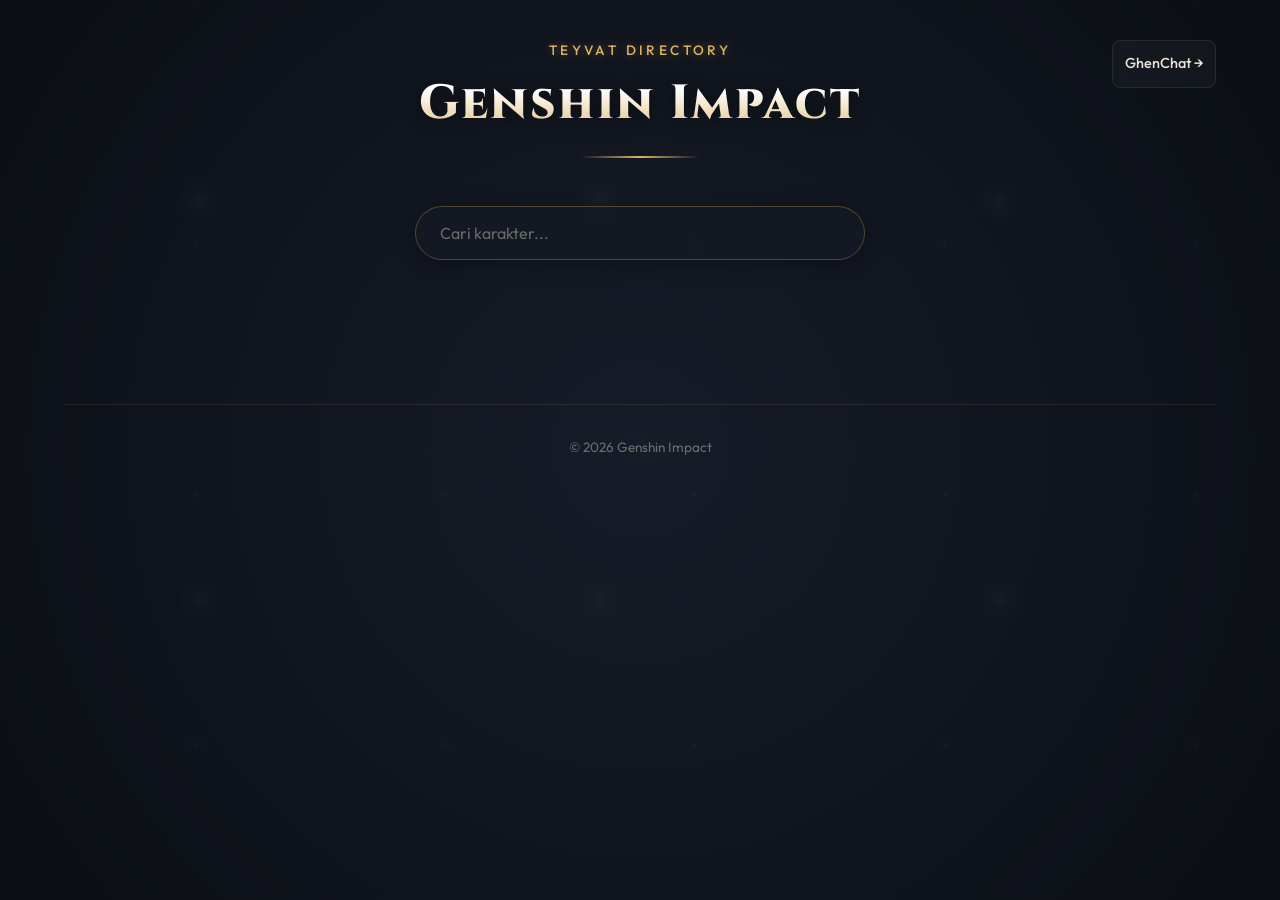
<file: page/index.html>
<!DOCTYPE html>
<html lang="en">
<head>
    <meta charset="UTF-8">
    <meta name="viewport" content="width=device-width, initial-scale=1.0">
    <title>Genshin Impact Database</title>
    <link rel="preconnect" href="https://fonts.googleapis.com">
    <link rel="preconnect" href="https://fonts.gstatic.com" crossorigin>
    <link href="https://fonts.googleapis.com/css2?family=Cinzel:wght@500;700;800&family=Outfit:wght@300;400;500;600;700&display=swap" rel="stylesheet">
    <link rel="stylesheet" href="../sytle/style.css">
</head>
<body>
    <div class="stars-overlay"></div>
    <div class="container">
        <header>
            <div class="logo-area">
                <span class="subtitle">Teyvat Directory</span>
                <h1>Genshin Impact</h1>
                <div class="divider"></div>
            </div>
            <div class="search-wrapper">
                <input type="text" id="search-input" placeholder="Cari karakter...">
            </div>
            <div class="chat-bot">
                <a href="chatbot.html" class="menu-btn">GhenChat →</a>
            </div>
        </header>

        <main>
            <ul id="list-karakter" class="character-grid"></ul>
        </main>

        <footer>
            <p>&copy; 2026 Genshin Impact</p>
        </footer>
    </div>
    <script src="../js/data.js"></script>
</body>
</html>
</file>
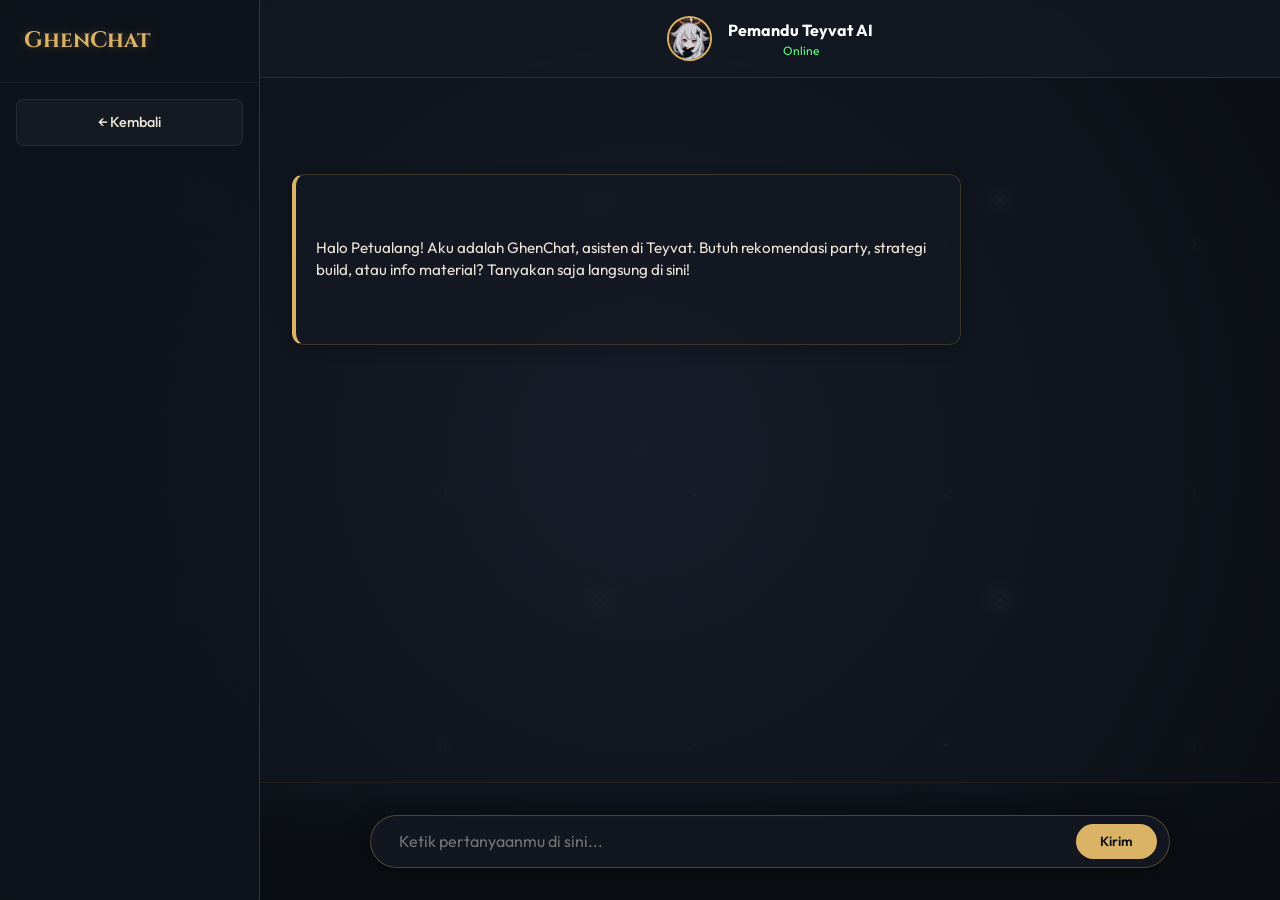
<file: page/chatbot.html>
<!DOCTYPE html>
<html lang="en">
<head>
    <meta charset="UTF-8">
    <meta name="viewport" content="width=device-width, initial-scale=1.0">
    <title>GhenChat - Teyvat AI Guide</title>
    <link rel="preconnect" href="https://fonts.googleapis.com">
    <link rel="preconnect" href="https://fonts.gstatic.com" crossorigin>
    <link href="https://fonts.googleapis.com/css2?family=Cinzel:wght@500;700;800&family=Outfit:wght@300;400;500;600;700&display=swap" rel="stylesheet">
    <link rel="stylesheet" href="../sytle/chatbot.css">
    <link rel="stylesheet" href="../sytle/style.css">
</head>
<body>
    <div class="stars-overlay"></div>
    <div class="chat-page-container">
        <aside class="chat-sidebar">
            <div class="sidebar-header">
                <h2>GhenChat</h2>
            </div>
            <div class="sidebar-menu">
                <a href="index.html" class="menu-btn">← Kembali</a>
            </div>
        </aside>

        <main class="chat-main-area">
            <header class="chat-main-header">
                <div class="bot-info">
                    <img src="../assets/gambar_paimon.jpg" alt="Paimon Bot">
                    <div>
                        <h3>Pemandu Teyvat AI</h3>
                        <span>Online</span>
                    </div>
                </div>
            </header>

            <div class="chat-room" id="chat-room">
                <div class="msg-box bot">
                    <p>Halo Petualang! Aku adalah GhenChat, asisten di Teyvat. Butuh rekomendasi party, strategi build, atau info material? Tanyakan saja langsung di sini!</p>
                </div>
            </div>

            <footer class="chat-input-area">
                <div class="input-wrapper">
                    <input type="text" id="user-input" placeholder="Ketik pertanyaanmu di sini...">
                    <button id="send-btn">Kirim</button>
                </div>
            </footer>
        </main>
    </div>
    <script src="../js/chat.js"></script>
</body>
</html>
</file>
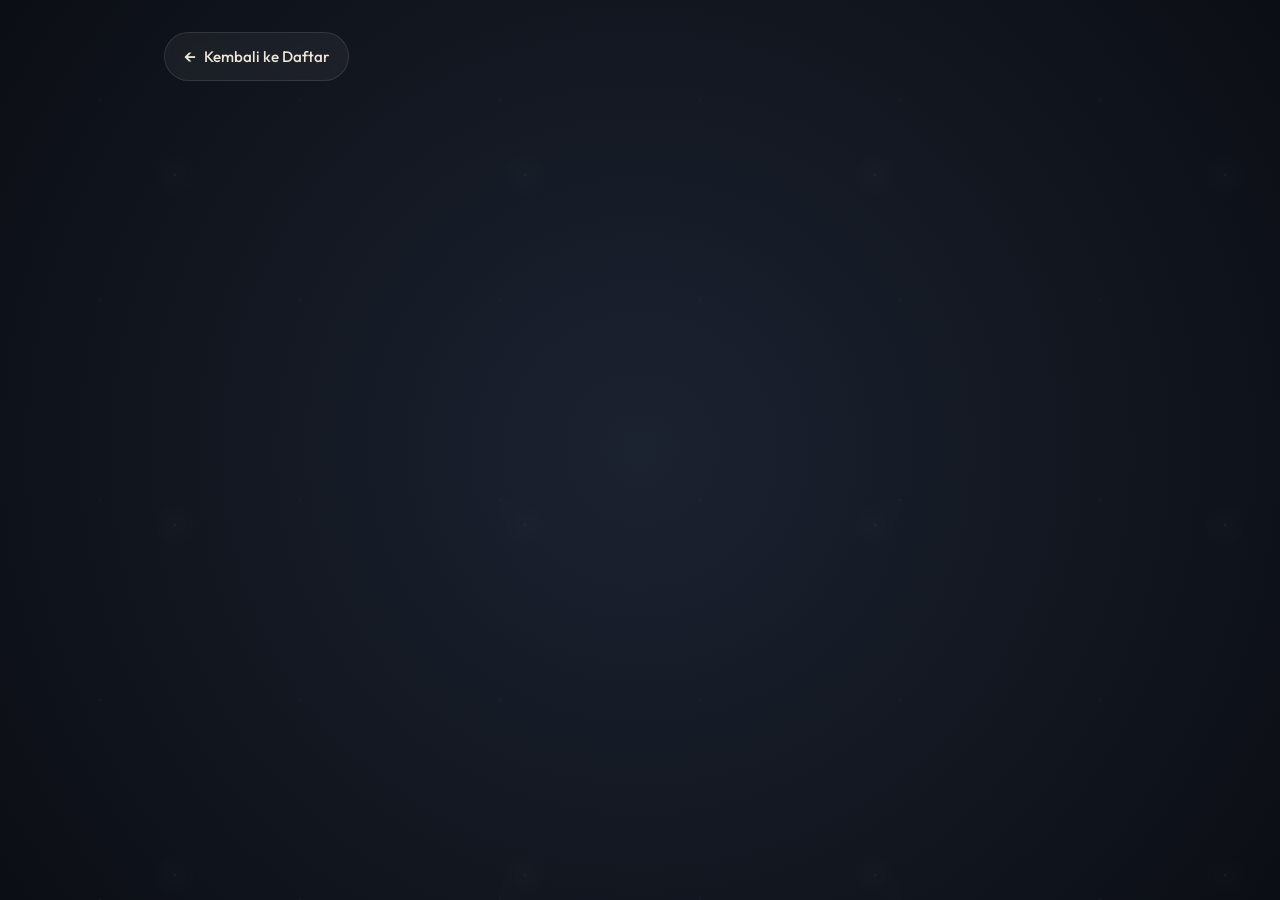
<file: page/detailChar.html>
<!DOCTYPE html>
<html lang="en">
<head>
    <meta charset="UTF-8">
    <meta name="viewport" content="width=device-width, initial-scale=1.0">
    <title>Detail Character - Genshin Impact</title>
    <link rel="preconnect" href="https://fonts.googleapis.com">
    <link rel="preconnect" href="https://fonts.gstatic.com" crossorigin>
    <link href="https://fonts.googleapis.com/css2?family=Cinzel:wght@500;700;800&family=Outfit:wght@300;400;500;600;700&display=swap" rel="stylesheet">
    <link rel="stylesheet" href="../sytle/detail.css">
</head>
<body>
    <div class="stars-overlay"></div>
    <div class="container">
        <header class="detail-header">
            <a href="index.html" class="back-btn">
                <span class="arrow">←</span> Kembali ke Daftar
            </a>
        </header>
        <main class="detail-card">
            <div id="detail"></div>
        </main>
    </div>
    <script src="../js/detail.js"></script>
</body>
</html>
</file>
<file: sytle/style.css>
* {
    box-sizing: border-box;
    margin: 0;
    padding: 0;
}

body {
    background: radial-gradient(circle at center, #161c28 0%, #0b0e14 100%);
    color: #ece5d8;
    font-family: 'Outfit', sans-serif;
    min-height: 100vh;
    position: relative;
    overflow-x: hidden;
    line-height: 1.5;
}

.stars-overlay {
    position: fixed;
    top: 0;
    left: 0;
    width: 100%;
    height: 100%;
    background-image: 
        radial-gradient(#ffffff, rgba(255,255,255,.2) 1.5px, transparent 30px),
        radial-gradient(#ffffff, rgba(255,255,255,.1) 1px, transparent 20px);
    background-size: 400px 400px, 250px 250px;
    background-position: 0 0, 70px 120px;
    opacity: 0.12;
    z-index: 1;
    pointer-events: none;
    animation: starsMove 150s linear infinite;
}

@keyframes starsMove {
    from { background-position: 0 0, 70px 120px; }
    to { background-position: 400px 400px, 320px 370px; }
}

.container {
    max-width: 1200px;
    margin: 0 auto;
    padding: 2.5rem 1.5rem;
    position: relative;
    z-index: 2;
}

header {
    display: flex;
    flex-direction: column;
    align-items: center;
    text-align: center;
    margin-bottom: 4rem;
}

.logo-area {
    margin-bottom: 2rem;
    position: relative;
}

.logo-area .subtitle {
    font-family: 'Outfit', sans-serif;
    text-transform: uppercase;
    letter-spacing: 0.25em;
    font-size: 0.85rem;
    color: #dbb366;
    font-weight: 500;
    margin-bottom: 0.5rem;
    display: block;
    text-shadow: 0 0 10px rgba(219, 179, 102, 0.4);
}

.logo-area h1 {
    font-family: 'Cinzel', serif;
    font-size: 3rem;
    font-weight: 800;
    letter-spacing: 0.05em;
    background: linear-gradient(180deg, #ffffff 30%, #dbb366 100%);
    -webkit-background-clip: text;
    -webkit-text-fill-color: transparent;
    filter: drop-shadow(0 2px 8px rgba(0,0,0,0.5));
}

.logo-area .divider {
    width: 120px;
    height: 2px;
    background: linear-gradient(90deg, transparent, #dbb366 50%, transparent);
    margin: 1rem auto 0;
}

.search-wrapper {
    position: relative;
    width: 100%;
    max-width: 450px;
    margin-top: 1rem;
}

.search-wrapper input {
    width: 100%;
    padding: 1rem 1.5rem;
    padding-right: 3rem;
    font-family: 'Outfit', sans-serif;
    font-size: 1rem;
    background: rgba(21, 26, 36, 0.7);
    border: 1px solid rgba(219, 179, 102, 0.3);
    border-radius: 50px;
    color: #ece5d8;
    outline: none;
    transition: all 0.3s cubic-bezier(0.25, 0.8, 0.25, 1);
    backdrop-filter: blur(8px);
    box-shadow: 0 4px 20px rgba(0, 0, 0, 0.3);
}

.search-wrapper input:focus {
    border-color: #dbb366;
    box-shadow: 0 0 15px rgba(219, 179, 102, 0.4), 0 4px 20px rgba(0, 0, 0, 0.4);
    background: rgba(21, 26, 36, 0.9);
}

.search-wrapper input::placeholder {
    color: rgba(236, 229, 216, 0.4);
}

.chat-bot {
position: absolute;
top: 2.5rem;
right: 1.5rem;
z-index: 10;
display: flex;
}

a {
    text-decoration: none;
    font-size: 20px;
}

.menu-btn {
    display: block;
    text-align: center;
    color: #ece5d8;
    text-decoration: none;
    padding: 0.75rem;
    background: rgba(255, 255, 255, 0.03);
    border: 1px solid rgba(255, 255, 255, 0.08);
    border-radius: 8px;
    font-size: 0.9rem;
    font-weight: 500;
    transition: all 0.3s ease;
}

.menu-btn:hover {
    background: rgba(219, 179, 102, 0.15);
    border-color: #dbb366;
    color: #dbb366;
}

/* .search-wrapper .search-icon {
    position: absolute;
    right: 1.25rem;
    top: 50%;
    transform: translateY(-50%);
    font-size: 1.2rem;
    color: rgba(219, 179, 102, 0.6);
    pointer-events: none;
    transition: color 0.3s;
}

.search-wrapper input:focus + .search-icon {
    color: #dbb366;
} */

.character-grid {
    display: grid;
    grid-template-columns: repeat(auto-fill, minmax(160px, 1fr));
    gap: 1.5rem;
    list-style: none;
    padding: 0;
    margin-bottom: 5rem;
}

.char-card-item {
    position: relative;
    background: linear-gradient(135deg, #1d2433 0%, #151a24 100%);
    border: 1px solid rgba(219, 179, 102, 0.15);
    border-radius: 12px;
    overflow: hidden;
    transition: all 0.4s cubic-bezier(0.165, 0.84, 0.44, 1);
    cursor: pointer;
    animation: fadeInUp 0.5s ease-out both;
    box-shadow: 0 6px 16px rgba(0, 0, 0, 0.25);
}

.char-card-item:nth-child(even) {
    animation-delay: 0.05s;
}
.char-card-item:nth-child(3n) {
    animation-delay: 0.1s;
}

@keyframes fadeInUp {
    from {
        opacity: 0;
        transform: translateY(20px);
    }
    to {
        opacity: 1;
        transform: translateY(0);
    }
}

.char-card-item.hidden {
    display: none;
}

.char-card-item a {
    display: flex;
    flex-direction: column;
    align-items: center;
    text-decoration: none;
    padding: 1.25rem;
    height: 100%;
    color: inherit;
    position: relative;
    z-index: 2;
}

.card-glow {
    position: absolute;
    top: 0;
    left: 0;
    width: 100%;
    height: 100%;
    background: radial-gradient(circle at 50% -20%, rgba(219, 179, 102, 0.15), transparent 70%);
    opacity: 0;
    transition: opacity 0.4s ease;
    z-index: 1;
}

.avatar-container {
    width: 100px;
    height: 100px;
    border-radius: 50%;
    background: radial-gradient(circle, rgba(31, 38, 51, 0.8) 0%, rgba(21, 26, 36, 0.9) 100%);
    border: 2px solid rgba(219, 179, 102, 0.2);
    display: flex;
    align-items: center;
    justify-content: center;
    margin-bottom: 1rem;
    overflow: hidden;
    position: relative;
    box-shadow: inset 0 0 10px rgba(0,0,0,0.5);
    transition: all 0.4s cubic-bezier(0.165, 0.84, 0.44, 1);
}

.avatar-container img {
    width: 86%;
    height: 86%;
    object-fit: contain;
    transition: transform 0.4s cubic-bezier(0.165, 0.84, 0.44, 1);
}

.char-name {
    font-family: 'Outfit', sans-serif;
    font-size: 0.95rem;
    font-weight: 600;
    color: #ece5d8;
    text-align: center;
    letter-spacing: 0.02em;
    transition: color 0.3s ease;
    z-index: 2;
}

.char-card-item:hover {
    transform: translateY(-8px);
    border-color: rgba(219, 179, 102, 0.7);
    box-shadow: 0 12px 24px rgba(219, 179, 102, 0.15), 0 8px 16px rgba(0,0,0,0.4);
}

.char-card-item:hover .card-glow {
    opacity: 1;
}

.char-card-item:hover .avatar-container {
    border-color: #dbb366;
    box-shadow: 0 0 15px rgba(219, 179, 102, 0.3);
}

.char-card-item:hover .avatar-container img {
    transform: scale(1.1);
}

.char-card-item:hover .char-name {
    color: #dbb366;
    text-shadow: 0 0 8px rgba(219, 179, 102, 0.4);
}

footer {
    /* margin-top: 5rem; */
    /* margin-top: 50px; */
    text-align: center;
    padding-top: 2rem;
    border-top: 1px solid rgba(219, 179, 102, 0.1);
    color: rgba(236, 229, 216, 0.4);
    font-size: 0.85rem;
}

@media (max-width: 480px) {
    .character-grid {
        grid-template-columns: repeat(auto-fill, minmax(130px, 1fr));
        gap: 1rem;
    }
    
    .logo-area h1 {
        font-size: 2.2rem;
    }
    
    .avatar-container {
        width: 80px;
        height: 80px;
    }
}
</file>
<file: sytle/chatbot.css>
.bot-info img {
    width: 45px;
    height: 45px;
    border-radius: 50%;
    border: 2px solid #dbb366;
    background: rgba(255, 255, 255, 0.05);
    object-fit: cover; 
}

.chat-page-container {
    display: flex;
    width: 100vw;
    height: 100vh;
    position: fixed;
    top: 0;
    left: 0;
    z-index: 5;
}

.chat-sidebar {
    width: 260px;
    background: rgba(15, 20, 28, 0.9);
    border-right: 1px solid rgba(219, 179, 102, 0.2);
    display: flex;
    flex-direction: column;
    backdrop-filter: blur(10px);
}

.sidebar-header {
    padding: 1.5rem;
    border-bottom: 1px solid rgba(255, 255, 255, 0.05);
}

.sidebar-header h2 {
    font-family: 'Cinzel', serif;
    color: #dbb366;
    font-size: 1.4rem;
    text-shadow: 0 0 10px rgba(219, 179, 102, 0.3);
}

.sidebar-menu {
    padding: 1rem;
}

.menu-btn {
    display: block;
    text-align: center;
    color: #ece5d8;
    text-decoration: none;
    padding: 0.75rem;
    background: rgba(255, 255, 255, 0.03);
    border: 1px solid rgba(255, 255, 255, 0.08);
    border-radius: 8px;
    font-size: 0.9rem;
    font-weight: 500;
    transition: all 0.3s ease;
}

.menu-btn:hover {
    background: rgba(219, 179, 102, 0.15);
    border-color: #dbb366;
    color: #dbb366;
}

.chat-main-area {
    flex: 1;
    display: flex;
    flex-direction: column;
    background: transparent;
}

.chat-main-header {
    padding: 1rem 2rem;
    background: rgba(21, 26, 36, 0.7);
    border-bottom: 1px solid rgba(219, 179, 102, 0.15);
    backdrop-filter: blur(5px);
}

.bot-info {
    display: flex;
    align-items: center;
    gap: 1rem;
}

.bot-info img {
    width: 45px;
    height: 45px;
    border-radius: 50%;
    border: 2px solid #dbb366;
    background: rgba(255, 255, 255, 0.05);
}

.bot-info h3 {
    font-size: 1rem;
    color: #ffffff;
}

.bot-info span {
    font-size: 0.75rem;
    color: #62ff85;
    display: block;
}

.chat-room {
    flex: 1 1 0; 
    height: 100%; 
    padding: 2rem;
    overflow-y: auto;
    overflow-x: hidden; 
    display: flex;
    flex-direction: column;
    gap: 1.5rem;
}

.msg-box {
    max-width: 70%;
    padding: 1rem 1.25rem;
    border-radius: 12px;
    font-size: 0.95rem;
    line-height: 1.5;
    box-shadow: 0 4px 15px rgba(0,0,0,0.2);
    white-space: pre-wrap; 
    word-wrap: break-word;
}

.msg-box.bot {
    background: rgba(21, 26, 36, 0.65);
    border: 1px solid rgba(219, 179, 102, 0.2);
    color: #ece5d8;
    align-self: flex-start;
    border-left: 4px solid #dbb366;
}

.msg-box.user {
    background: rgba(219, 179, 102, 0.15);
    border: 1px solid rgba(219, 179, 102, 0.4);
    color: #ffffff;
    align-self: flex-end;
}

.chat-input-area {
    padding: 2rem;
    background: linear-gradient(180deg, transparent, rgba(11, 14, 20, 0.9) 50%);
}

.input-wrapper {
    max-width: 800px;
    margin: 0 auto;
    display: flex;
    gap: 1rem;
    background: rgba(21, 26, 36, 0.8);
    border: 1px solid rgba(219, 179, 102, 0.3);
    padding: 0.5rem 0.75rem;
    border-radius: 30px;
    box-shadow: 0 4px 25px rgba(0,0,0,0.4);
}

.input-wrapper input {
    flex: 1;
    background: transparent;
    border: none;
    outline: none;
    color: #ece5d8;
    font-family: 'Outfit', sans-serif;
    font-size: 1rem;
    padding-left: 1rem;
}

.input-wrapper button {
    background: #dbb366;
    color: #0b0e14;
    border: none;
    padding: 0.6rem 1.5rem;
    border-radius: 20px;
    font-family: 'Outfit', sans-serif;
    font-weight: 600;
    cursor: pointer;
    transition: background 0.2s ease;
}

.input-wrapper button:hover {
    background: #ffffff;
}

@media (max-width: 768px) {
    .chat-sidebar {
        display: none;
    }
    .msg-box {
        max-width: 85%;
    }
}

.msg-box p {
    margin: 0;
    padding: 0;
}
</file>
<file: sytle/detail.css>
* {
    box-sizing: border-box;
    margin: 0;
    padding: 0;
}

:root {
    --element-color: #dbb366;
    --element-color-rgb: 219, 179, 102;
    --element-bg: radial-gradient(circle at center, #1b2230 0%, #0b0e14 100%);
    --card-bg: rgba(21, 26, 36, 0.65);
    --border-color: rgba(219, 179, 102, 0.2);
}

body[data-element="pyro"] {
    --element-color: #ff5c47;
    --element-color-rgb: 255, 92, 71;
    --element-bg: radial-gradient(circle at center, #2e120f 0%, #0d0605 100%);
}
body[data-element="cryo"] {
    --element-color: #52ebff;
    --element-color-rgb: 82, 235, 255;
    --element-bg: radial-gradient(circle at center, #0f2b33 0%, #050b0d 100%);
}
body[data-element="electro"] {
    --element-color: #bd6eff;
    --element-color-rgb: 189, 110, 255;
    --element-bg: radial-gradient(circle at center, #211130 0%, #08040d 100%);
}
body[data-element="dendro"] {
    --element-color: #62ff85;
    --element-color-rgb: 98, 255, 133;
    --element-bg: radial-gradient(circle at center, #102e15 0%, #040d06 100%);
}
body[data-element="anemo"] {
    --element-color: #63ffdb;
    --element-color-rgb: 99, 255, 219;
    --element-bg: radial-gradient(circle at center, #0f2e26 0%, #040d0a 100%);
}
body[data-element="geo"] {
    --element-color: #ffe163;
    --element-color-rgb: 255, 225, 99;
    --element-bg: radial-gradient(circle at center, #2e2810 0%, #0d0b04 100%);
}
body[data-element="hydro"] {
    --element-color: #52b2ff;
    --element-color-rgb: 82, 178, 255;
    --element-bg: radial-gradient(circle at center, #0f2133 0%, #04080d 100%);
}

body {
    background: var(--element-bg);
    color: #ece5d8;
    font-family: 'Outfit', sans-serif;
    min-height: 100vh;
    position: relative;
    overflow-x: hidden;
    line-height: 1.6;
    transition: background 0.8s ease;
}

.stars-overlay {
    position: fixed;
    top: 0;
    left: 0;
    width: 100%;
    height: 100%;
    background-image: 
        radial-gradient(#ffffff, rgba(255,255,255,.2) 1.5px, transparent 35px),
        radial-gradient(#ffffff, rgba(255,255,255,.1) 1px, transparent 25px);
    background-size: 350px 350px, 200px 200px;
    opacity: 0.08;
    z-index: 1;
    pointer-events: none;
}

.container {
    max-width: 1000px;
    margin: 0 auto;
    padding: 2rem 1.5rem;
    position: relative;
    z-index: 2;
}

.detail-header {
    margin-bottom: 2rem;
}

.back-btn {
    display: inline-flex;
    align-items: center;
    gap: 0.5rem;
    color: #ece5d8;
    text-decoration: none;
    font-size: 0.95rem;
    font-weight: 500;
    padding: 0.6rem 1.2rem;
    border-radius: 30px;
    background: rgba(255, 255, 255, 0.05);
    border: 1px solid rgba(255, 255, 255, 0.1);
    transition: all 0.3s ease;
    backdrop-filter: blur(5px);
}

.back-btn:hover {
    background: rgba(var(--element-color-rgb), 0.15);
    border-color: var(--element-color);
    color: var(--element-color);
    transform: translateX(-4px);
    box-shadow: 0 0 10px rgba(var(--element-color-rgb), 0.2);
}

.back-btn .arrow {
    font-size: 1.1rem;
    transition: transform 0.3s ease;
}

.back-btn:hover .arrow {
    transform: translateX(-2px);
}

.profile-wrapper {
    display: flex;
    flex-direction: row;
    gap: 2.5rem;
    margin-bottom: 3.5rem;
    background: var(--card-bg);
    border: 1px solid var(--border-color);
    border-radius: 16px;
    padding: 2.5rem;
    backdrop-filter: blur(12px);
    box-shadow: 0 8px 32px rgba(0, 0, 0, 0.4);
    animation: fadeIn 0.6s ease-out;
}

@keyframes fadeIn {
    from { opacity: 0; transform: translateY(15px); }
    to { opacity: 1; transform: translateY(0); }
}

.profile-left {
    flex: 0 0 240px;
    display: flex;
    flex-direction: column;
    align-items: center;
    text-align: center;
}

.detail-avatar-frame {
    width: 180px;
    height: 180px;
    border-radius: 50%;
    background: radial-gradient(circle, rgba(var(--element-color-rgb), 0.2) 0%, rgba(21, 26, 36, 0.8) 100%);
    border: 3px solid var(--element-color);
    display: flex;
    align-items: center;
    justify-content: center;
    overflow: hidden;
    position: relative;
    box-shadow: 0 0 25px rgba(var(--element-color-rgb), 0.35), inset 0 0 15px rgba(0, 0, 0, 0.6);
    margin-bottom: 1.5rem;
}

.detail-avatar-frame img {
    width: 90%;
    height: 90%;
    object-fit: contain;
    filter: drop-shadow(0 4px 8px rgba(0,0,0,0.5));
}

.name-container {
    width: 100%;
}

.char-detail-name {
    font-family: 'Cinzel', serif;
    font-size: 1.8rem;
    font-weight: 700;
    color: #ffffff;
    margin-bottom: 0.5rem;
    text-shadow: 0 0 15px rgba(var(--element-color-rgb), 0.4);
    letter-spacing: 0.03em;
}

.char-detail-title {
    font-size: 1rem;
    color: #dbb366;
    font-weight: 500;
    font-style: italic;
    opacity: 0.9;
}

.profile-right {
    flex: 1;
    display: flex;
    flex-direction: column;
    gap: 1.5rem;
}

.stats-grid {
    display: grid;
    grid-template-columns: repeat(3, 1fr);
    gap: 1rem;
}

.stat-card {
    background: rgba(255, 255, 255, 0.03);
    border: 1px solid rgba(255, 255, 255, 0.05);
    border-radius: 10px;
    padding: 1rem;
    display: flex;
    flex-direction: column;
    gap: 0.25rem;
}

.stat-label {
    font-size: 0.8rem;
    text-transform: uppercase;
    letter-spacing: 0.1em;
    color: rgba(236, 229, 216, 0.5);
}

.stat-value {
    font-size: 1.1rem;
    font-weight: 600;
    color: #ffffff;
}

.stat-card:first-child .stat-value {
    color: var(--element-color);
    text-shadow: 0 0 10px rgba(var(--element-color-rgb), 0.3);
}

.story-block {
    background: rgba(255, 255, 255, 0.02);
    border-left: 3px solid var(--element-color);
    padding: 1.25rem;
    border-radius: 0 10px 10px 0;
}

.story-block h3 {
    font-size: 1.1rem;
    font-weight: 600;
    margin-bottom: 0.5rem;
    color: #dbb366;
    text-transform: uppercase;
    letter-spacing: 0.05em;
}

.story-block p {
    font-size: 0.95rem;
    color: rgba(236, 229, 216, 0.85);
    text-align: justify;
}

.section-heading {
    font-family: 'Cinzel', serif;
    font-size: 1.6rem;
    font-weight: 700;
    margin: 3.5rem 0 1.5rem;
    color: #ffffff;
    display: flex;
    align-items: center;
    gap: 1rem;
    letter-spacing: 0.04em;
}

.section-heading::after {
    content: '';
    flex: 1;
    height: 1px;
    background: linear-gradient(90deg, var(--element-color) 0%, rgba(var(--element-color-rgb), 0.3) 50%, transparent 100%);
}

.talents-grid, .constellations-grid {
    display: grid;
    grid-template-columns: repeat(2, 1fr);
    gap: 1.25rem;
}

.materials-grid {
    display: grid;
    grid-template-columns: repeat(auto-fill, minmax(280px, 1fr));
    gap: 1.5rem;
    align-items: stretch;
}

.info-card-item {
    background: var(--card-bg);
    border: 1px solid var(--border-color);
    border-radius: 12px;
    padding: 1.5rem;
    transition: all 0.3s ease;
    backdrop-filter: blur(10px);
    box-shadow: 0 4px 15px rgba(0, 0, 0, 0.2);
}

.info-card-item:hover {
    transform: translateY(-4px);
    border-color: var(--element-color);
    box-shadow: 0 6px 20px rgba(var(--element-color-rgb), 0.12), 0 4px 15px rgba(0, 0, 0, 0.3);
}

.info-card-item h3 {
    font-family: 'Outfit', sans-serif;
    font-size: 1.15rem;
    font-weight: 600;
    color: var(--element-color);
    margin-bottom: 0.5rem;
    letter-spacing: 0.02em;
}

.info-card-item h4 {
    font-family: 'Outfit', sans-serif;
    font-size: 1.05rem;
    font-weight: 600;
    color: #dbb366;
    margin-bottom: 0.6rem;
}

.info-card-item p {
    font-size: 0.9rem;
    color: rgba(236, 229, 216, 0.8);
    line-height: 1.5;
}

.ascension-materials-card h4 {
    border-bottom: 1px solid rgba(255,255,255,0.08);
    padding-bottom: 0.4rem;
    margin-bottom: 0.8rem;
    color: var(--element-color);
}

.ascension-materials-card p {
    background: rgba(255,255,255,0.02);
    padding: 0.4rem 0.8rem;
    border-radius: 6px;
    margin-bottom: 0.4rem;
    font-weight: 500;
    border: 1px solid rgba(255,255,255,0.03);
    color: #ece5d8;
    display: flex;
    align-items: center;
    justify-content: flex-start;
    gap: 0.5rem;
}

.ascension-materials-card p::before {
    content: '✦';
    color: var(--element-color);
    margin-right: 0.5rem;
}


@media (max-width: 768px) {
    .profile-wrapper {
        flex-direction: column;
        align-items: center;
        padding: 1.5rem;
        gap: 1.5rem;
    }
    
    .profile-left {
        flex: auto;
        width: 100%;
    }
    
    .stats-grid {
        grid-template-columns: 1fr;
        gap: 0.75rem;
    }
    
    .talents-grid, .constellations-grid {
        grid-template-columns: 1fr;
    }
}
</file>
